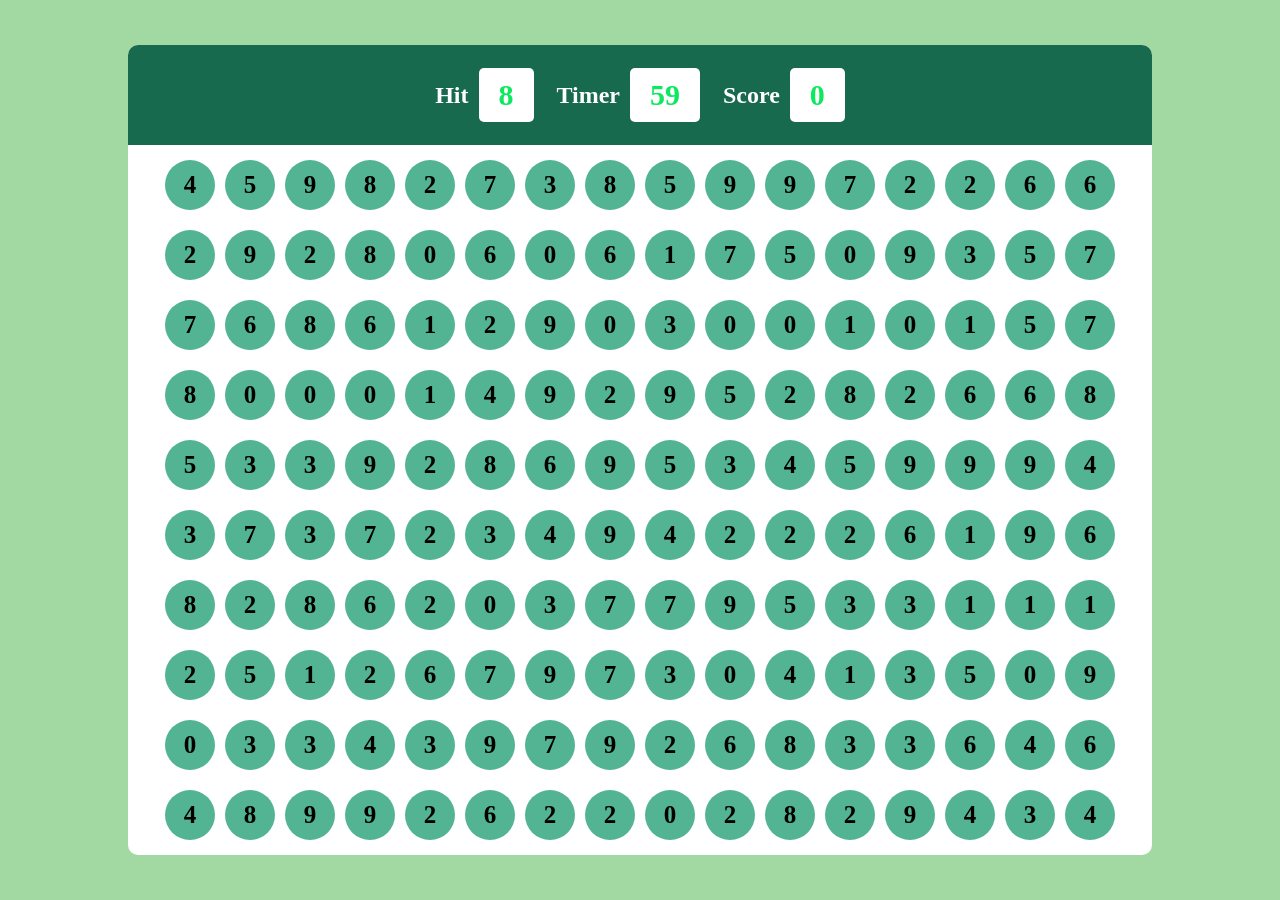
<file: BubbleGame/index.html>
<!DOCTYPE html>
<html lang="en">
<head>
    <meta charset="UTF-8">
    <meta name="viewport" content="width=device-width, initial-scale=1.0">
    <link rel="stylesheet" href="style.css">
    <title>Bubble Game</title>
</head>
<body>
    <div id="main">
        <div id="panel">
            <div id="ptop">
                <div class="ele">
                    <h2>Hit</h2>
                    <div id="hit" class="box">5</div>
                </div>
                <div class="ele">
                    <h2>Timer</h2>
                    <div id="val" class="box">6</div>
                </div>
                <div class="ele">
                    <h2>Score</h2>
                    <div id='sc' class="box">0</div>
                </div>
            </div>
            <div id="pbtm">
                <!-- <div class="bubble">5</div> -->
                <!-- <div class="bubble">5</div> -->
            </div>
        </div>
    </div>
    <script src="script.js"></script>
</body>
</html>
</file>
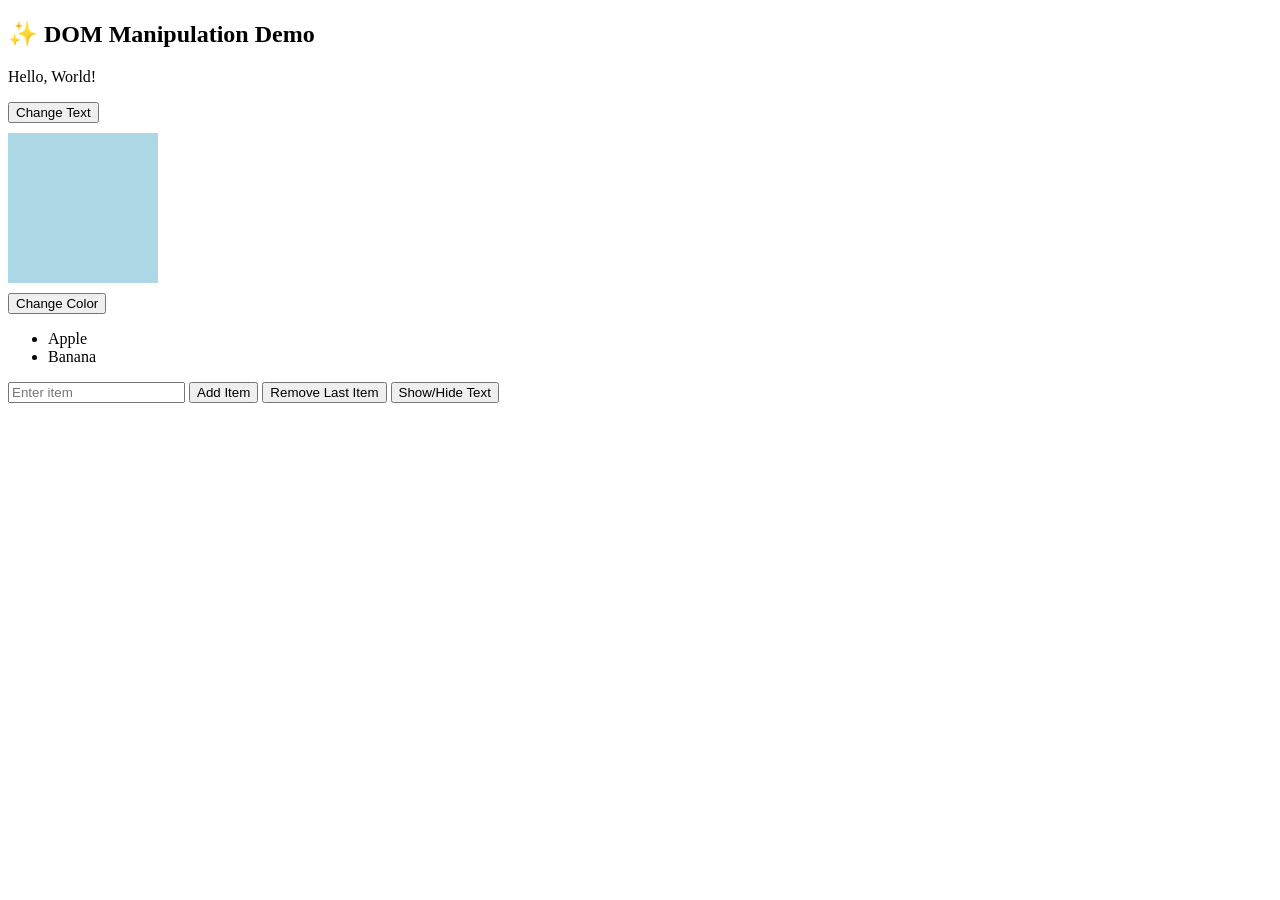
<file: g1.html>
<!DOCTYPE html>
<html lang="en">
<head>
  <meta charset="UTF-8">
  <title>DOM Manipulation Examples</title>
  <link rel="stylesheet" href="g1.css">
</head>
<body>
  <h2>✨ DOM Manipulation Demo</h2>

  <!-- Example 1: Change Text -->
  <p id="text">Hello, World!</p>
  <button onclick="changeText()">Change Text</button>

  <!-- Example 2: Change Color -->
  <div id="colorBox"></div>
  <button onclick="changeColor()">Change Color</button>

  <!-- Example 3: Add/Remove Items -->
  <ul id="list">
    <li>Apple</li>
    <li>Banana</li>
  </ul>
  <input type="text" id="itemInput" placeholder="Enter item" />
  <button onclick="addItem()">Add Item</button>
  <button onclick="removeItem()">Remove Last Item</button>

  <!-- Example 4: Show/Hide -->
  <p id="hiddenText" style="display:none;">🎉 Surprise! You found me!</p>
  <button onclick="toggleText()">Show/Hide Text</button>
  <script src="g1.js"></script>
</body>
</html>
</file>
<file: BubbleGame/style.css>
*{
    margin: 0;padding: 0;
    box-sizing: border-box;
}

html,body{
    width: 100%;
    height: 100%;
}

#main{
    width: 100%;
    height: 100%;
    background-color: rgb(162, 217, 162);
    display: flex;
    justify-content: center;
    align-items: center;
}
    
#panel{
    width: 80%;
    height: 90%;
    background-color: white;
    border-radius: 10px;
    overflow: hidden;
}

#ptop{
    width: 100%;
    height: 100px;
    padding: 0px 30%;
    color: white;
    background-color: rgb(24, 106, 79);
    display: flex;
    justify-content: space-between;
    align-items: center;
}

.ele{
    display: flex;
    justify-content: center;
    align-items: center;
    gap: 10px;
}


.box{
    padding: 10px 20px;
    font-weight: bolder;
    font-size: 30px;
    color: rgb(13, 233, 94);
    background-color: rgb(255, 255, 255);
    border-radius: 5px;
}

#pbtm{
    display: flex;
    justify-content: center;
    align-items: center;
    flex-wrap: wrap;
    gap: 10px;
    width: 100%;
    height: calc(100% - 100px);
    padding: 10px;
}

.bubble{
    width: 50px;
    height: 50px;
    background-color: rgb(82, 180, 147);
    border-radius: 50px;
    display: flex;
    justify-content: center;
    align-items: center;
    font-size: 25px;
    font-weight: 700;
}

.bubble:hover{
    cursor: pointer;
    background-color: rgb(15, 89, 25);
}
</file>
<file: g1.css>
#colorBox {
      width: 150px;
      height: 150px;
      background-color: lightblue;
      margin: 10px 0;
    }
</file>
